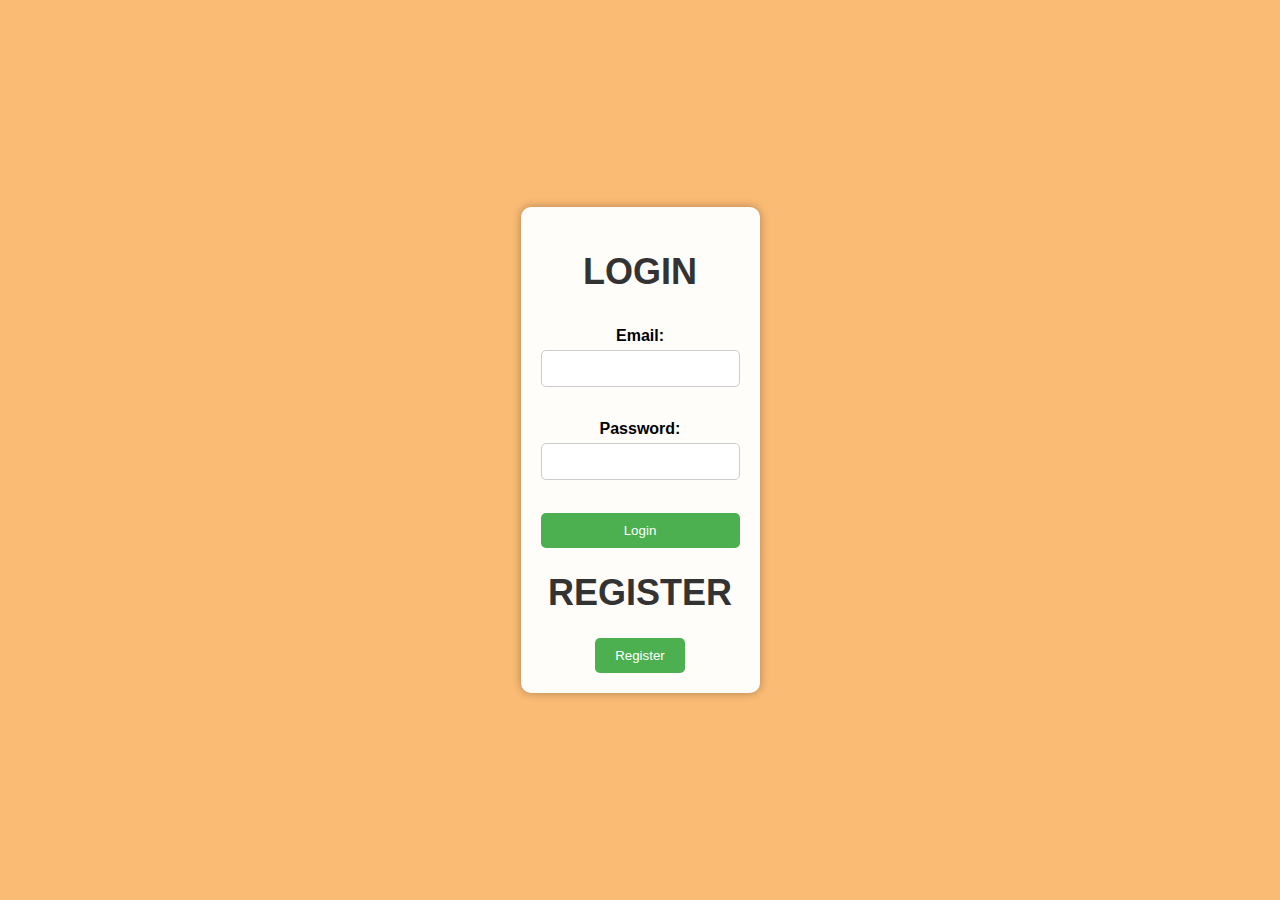
<file: index.html>
<!DOCTYPE html>
<html>
<head>
    <meta charset="UTF-8">
    <title>Login Page</title>
    <link rel="stylesheet" type="text/css" href="style.css">
</head>
<body>
    <div id="login-container">
        <h1>Login</h1>
        <form id="login-form">
            <label for="email">Email:</label>
            <input type="email" id="email" name="email" required>
            <br>
            <label for="password">Password:</label>
            <input type="password" id="password" name="password" required>
            <br>
            <button type="submit" id="submit-button">Login</button>
        </form>

        <h1>Register</h1>
        <a href="register.html">
            <button id="submit-button">Register</button>
        </a>
    </div>

    <script>
        let authToken = '';
        const loginForm = document.getElementById("login-form");
        const registerForm = document.getElementById("register-form");

        loginForm.addEventListener("submit", async function (e) {
            e.preventDefault();

            const email = document.getElementById("email").value;
            const password = document.getElementById("password").value;

            const requestBody = {
                email: email,
                password: password
            };

            try {
                const response = await fetch('https://ets-pemrograman-web-f.cyclic.app/users/login', {
                    method: 'POST',
                    headers: {
                        'Content-Type': 'application/json'
                    },
                    body: JSON.stringify(requestBody)
                });

                if (response.status === 200) {
                    const data = await response.json();
                    alert(data.message);

                    authToken = data.data.access_token;
                    localStorage.setItem('authToken', authToken);
                    window.location.href = 'game.html';
                } else {
                    alert("Login gagal. Periksa email dan password Anda.");
                }
            } catch (error) {
                console.error('Error:', error);
                alert("Terjadi kesalahan saat mengirim permintaan login.");
            }
        });
    </script>
</body>
</html>
</file>
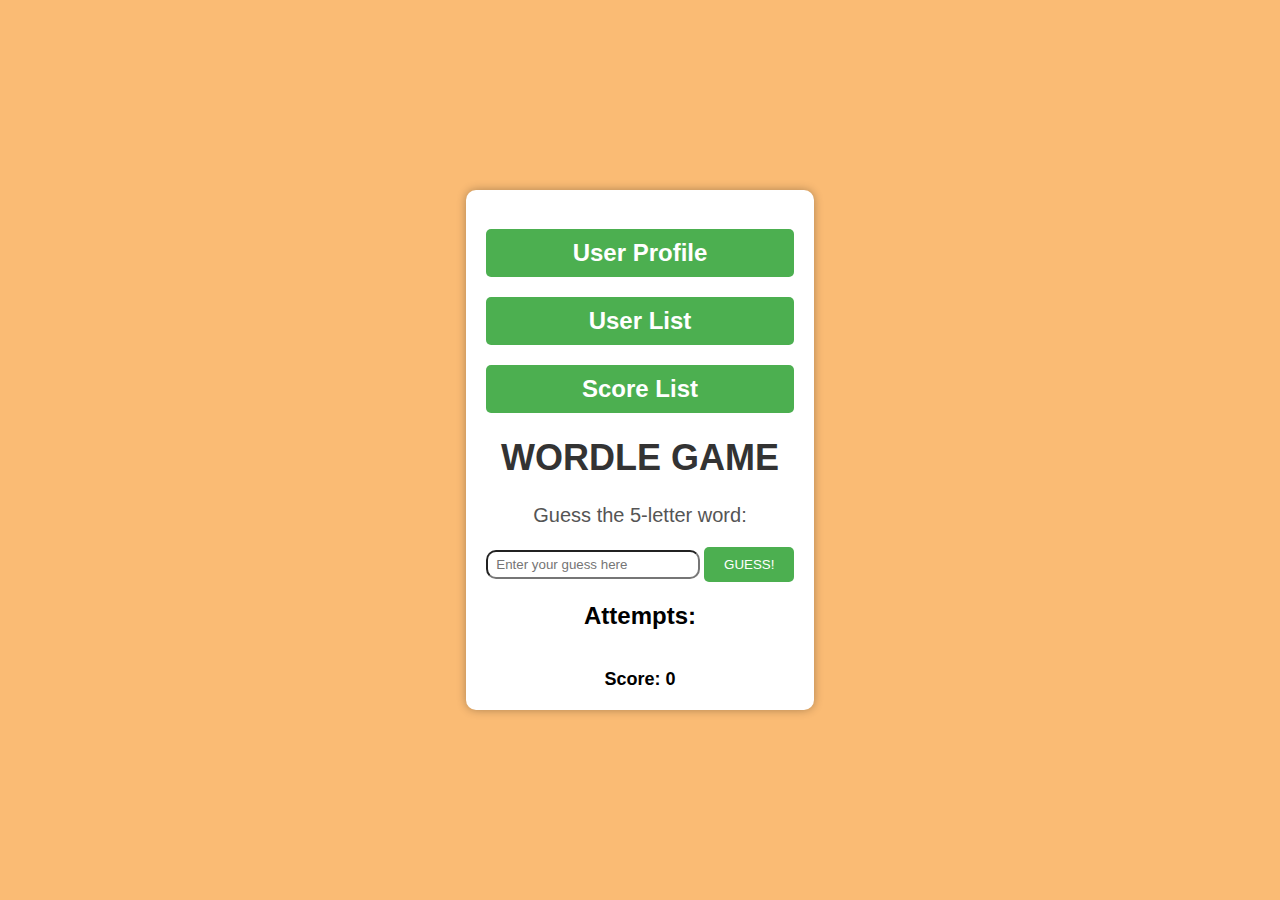
<file: game.html>
<!DOCTYPE html>
<html>
<head>
    <meta charset="UTF-8">
    <title>Wordle Game</title>
    <link rel="stylesheet" type="text/css" href="style.css">
    <style>
    </style>
</head>
<body>



    <div id="wordle-container">
        <div>
            
                <h2 id="profile-button">User Profile</h2>
           
                <h2 id="get-users-button">User List</h2>
            
                <h2 id="get-scores-button">Score List</h2>
            
        </div>

        <h1>Wordle Game</h1>
        <p>Guess the 5-letter word:</p>
        
        <input type="text" id="wordle-input" maxlength="5" placeholder=" Enter your guess here">
        <button id="submit-button" onclick="checkWord()">GUESS!</button>
        <p id="wordle-result"></p>
        <div id="attempts-container">
            <h2>Attempts:</h2>
            <div id="attempts"></div>
            <div id="correct-word" class="attempt"></div>
        </div>
        <div id="score">Score: 0</div>
        <button id="next-level" onclick="nextLevel()">Next Level</button>
    </div>

   

    <script>
        const authToken = localStorage.getItem('authToken');
       // alert(authToken);
       const words = [
    "apple", "grape", "lemon", "melon", "peach", "plume",
    "beach", "black", "board", "brave", "break", "cable", "cloud",
    "color", "crane", "dairy", "dance", "eagle", "fairy", "flame",
    "flour", "flood", "frost", "glare", "green", "happy", "heart",
    "house", "ivory", "jolly", "knife", "leash", "light", "lunar",
    "magic", "maple", "night", "ocean", "panda", "peace", "queen",
    "quiet", "rider", "rover", "sable", "saint", "smile", "snake",
    "space", "spoon", "table", "tiger", "twist", "union", "vivid",
    "waste", "watch", "wheat", "world", "zebra", "zesty"
];

        let chosenWord = '';
        let attempts = 0;
        const maxAttempts = 6;
        let score = 0;
        let level = 1;

        function startNewLevel() {
            chosenWord = words[Math.floor(Math.random() * words.length)];
            attempts = 0;
            resetGameUI();
            updateScore();
            document.getElementById("next-level").style.display = "none";
        }

        function resetGameUI() {
            document.getElementById("wordle-result").textContent = "";
            document.getElementById("attempts").textContent = "";
            document.getElementById("correct-word").textContent = "";
            document.getElementById("wordle-input").value = "";
        }

        function checkWord() {
            if (attempts >= maxAttempts) {
                alert("You have reached the maximum number of attempts. You lose!");
                return;
            }

            const inputElement = document.getElementById("wordle-input");
            const guess = inputElement.value.toLowerCase();
            inputElement.value = "";

            if (guess.length !== 5) {
                alert("Guess must be 5 letters long.");
                return;
            }

            attempts++;

            if (guess === chosenWord) {
                document.getElementById("wordle-result").innerHTML = `Congratulations! <br> You guessed the word "${chosenWord}" in ${attempts} attempts.`;
                displayCorrectWord(chosenWord);
                calculateScore();
                document.getElementById("next-level").style.display = "block";
            } else {
                const result = getResult(chosenWord, guess);

                // Tambahkan informasi attempt sebelumnya
                const attemptsElement = document.getElementById("attempts");
                const attemptElement = document.createElement("div");
                attemptElement.classList.add("attempt");

                for (let i = 0; i < 5; i++) {
                    const letterBox = document.createElement("div");
                    letterBox.classList.add("letter-box");

                    if (result[i] === 'O') {
                        letterBox.classList.add("correct");
                    } else if (result[i] === 'X') {
                        letterBox.classList.add("incorrect");
                    } else {
                        letterBox.classList.add("not-found");
                    }

                    letterBox.textContent = guess[i];
                    attemptElement.appendChild(letterBox);
                }

                attemptsElement.appendChild(attemptElement);
            }

            if (attempts === maxAttempts && guess !== chosenWord) {
                alert(`You have reached the maximum number of attempts. The word was "${chosenWord}". You lose!`);
                score = 0;
                updateScore();
                document.getElementById("next-level").style.display = "block";
                return;
      }
        }

        function getResult(word, guess) {
            let result = '';
            for (let i = 0; i < 5; i++) {
                if (word[i] === guess[i]) {
                    result += 'O';
                } else if (word.includes(guess[i])) {
                    result += 'X';
                } else {
                    result += '_';
                }
            }
            return result;
        }

        function displayCorrectWord(word) {
            const correctWordElement = document.getElementById("correct-word");
             // correctWordElement.innerHTML = "Correct Word: ";
            for (let i = 0; i < 5; i++) {
                const letterBox = document.createElement("div");
                letterBox.classList.add("letter-box", "correct");
                letterBox.textContent = word[i];
                correctWordElement.appendChild(letterBox);
            }
        }

        function calculateScore() {
            const baseScore = 100;
            const attemptsUsed = attempts;
            // Perhitungan skor yang diperbaiki
            score += baseScore - ((attemptsUsed-1) * 20);
            updateScore();
        }

        function updateScore() {
            document.getElementById("score").textContent = `Score: ${score}`;
        }

        function nextLevel() {
            level++;
            startNewLevel();
        }


        const profileButton = document.getElementById("profile-button");

profileButton.addEventListener("click", function () {
   
    window.location.href = 'profile.html';
});

        const getUsersButton = document.getElementById("get-users-button");

        getUsersButton.addEventListener("click", async function () {
            window.location.href = 'userlist.html';
});


const getScoresButton = document.getElementById("get-scores-button");

getScoresButton.addEventListener("click", async function () {
    window.location.href = 'scorelist.html';
});


        
        startNewLevel();
    </script>
</body>
</html>
</file>
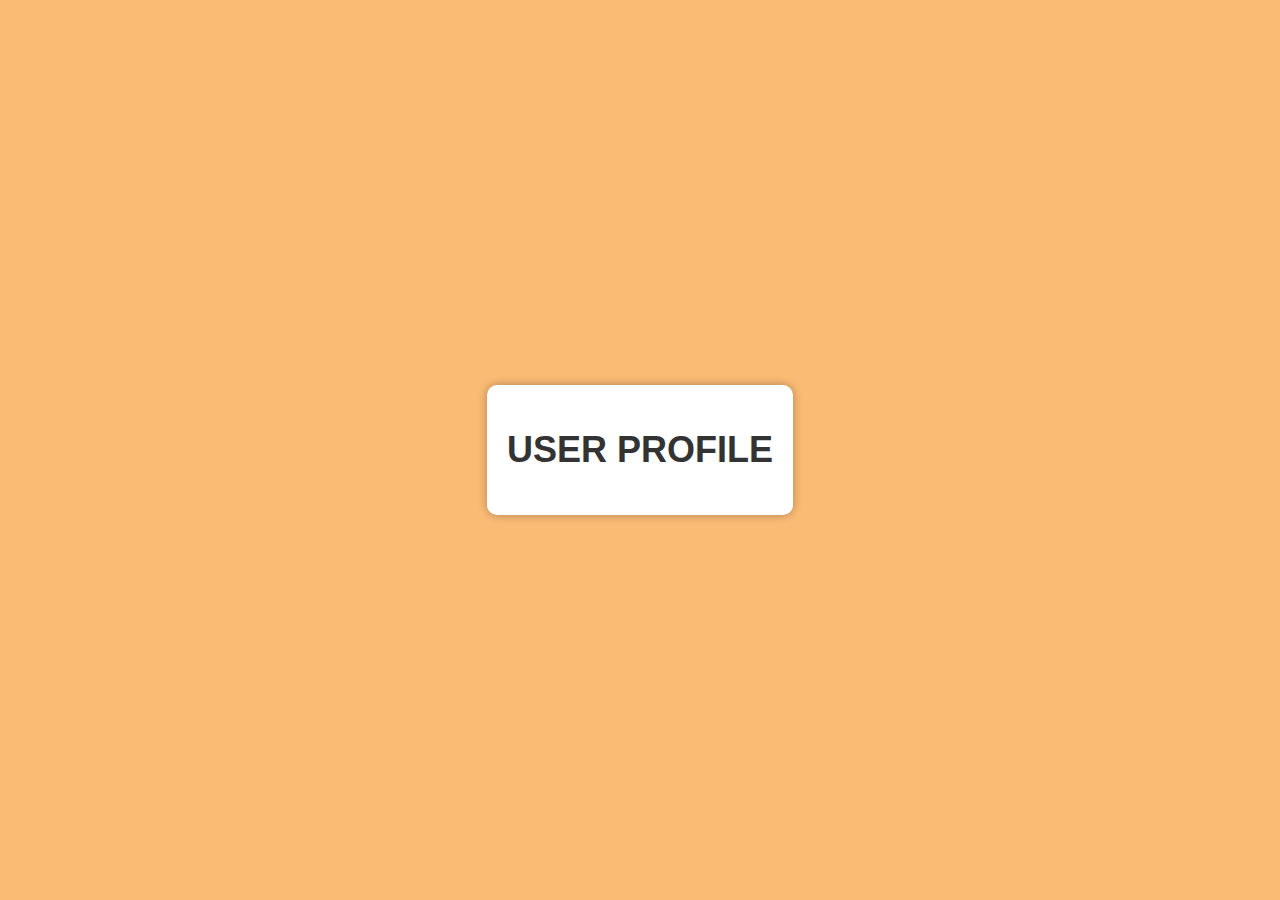
<file: profile.html>
<!DOCTYPE html>
<html>
<head>
    <meta charset="UTF-8">
    <title>User Profile</title>
    <link rel="stylesheet" type="text/css" href="style.css"> <!-- Anda bisa menambahkan file CSS jika diperlukan -->
</head>
<body>
    <div id="profile-container">
        <h1>User Profile</h1>
        <div id="user-profile"></div>
    </div>

    <script>
        const userProfile = document.getElementById("user-profile");
        const authToken = localStorage.getItem('authToken');
        
        document.addEventListener("DOMContentLoaded", async function () {
            try {
                if (authToken) {
                    const response = await fetch('https://ets-pemrograman-web-f.cyclic.app/users/profile', {
                        headers: {
                            'Authorization': `Bearer ${authToken}`
                        }
                    });

                    if (response.status === 200) {
                        const data = await response.json();

                        if (data.status === "success") {
                            const user = data.data;
                            userProfile.innerHTML = "<h2>User Profile:</h2>";
                            userProfile.innerHTML += `ID: ${user.id}<br>Name: ${user.nama}<br>Email: ${user.email}<br>Login At: ${user.login_at || "Not logged in"}<br><br>`;
                        } else {
                            alert("Failed to get user profile.");
                        }
                    } else {
                        alert("Failed to fetch user profile data.");
                    }
                } else {
                    alert("You need to log in first to fetch user profile.");
                }
            } catch (error) {
                console.error('Error:', error);
                alert("An error occurred while fetching user profile data.");
            }
        });
    </script>
</body>
</html>
</file>
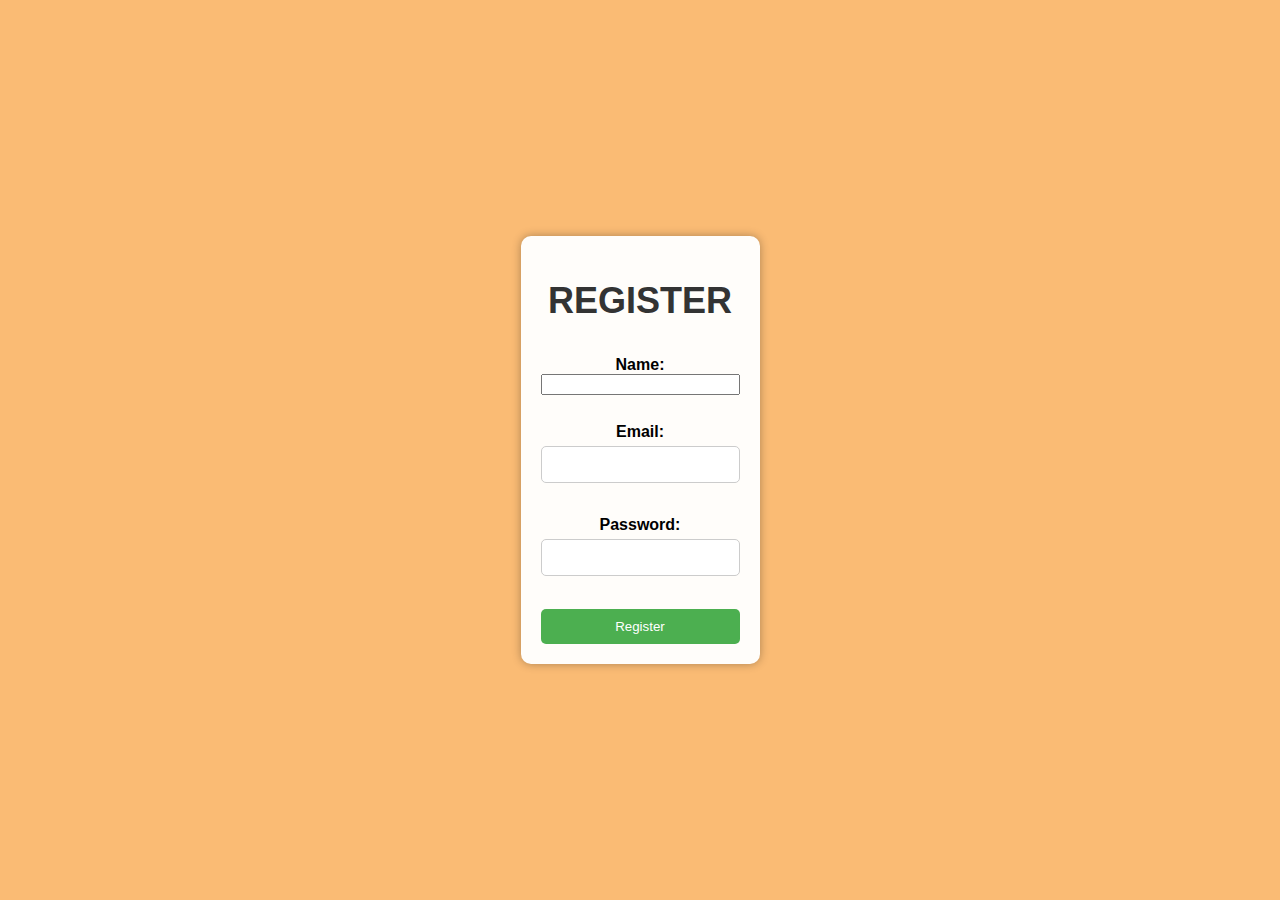
<file: register.html>
<!DOCTYPE html>
<html>
<head>
    <meta charset="UTF-8">
    <title>Register Page</title>
    <link rel="stylesheet" type="text/css" href="style.css">
</head>
<body>
    <div id="login-container">
        <h1>Register</h1>
        <form id="register-form">
            <label for="register-name">Name:</label>
            <input type="text" id="register-name" name="register-name" required>
            <br>
            <label for="register-email">Email:</label>
            <input type="email" id="register-email" name="register-email" required>
            <br>
            <label for="register-password">Password:</label>
            <input type="password" id="register-password" name="register-password" required>
            <br>
            <button type="submit" id="submit-button">Register</button>
        </form>
    </div>

    <script>
        let authToken = '';
        const registerForm = document.getElementById("register-form");

        registerForm.addEventListener("submit", async function (e) {
            e.preventDefault();

            const name = document.getElementById("register-name").value;
            const email = document.getElementById("register-email").value;
            const password = document.getElementById("register-password").value;

            const requestBody = {
                nama: name,  // Memperbarui field name
                email: email,
                password: password
            };

            try {
                const response = await fetch('https://ets-pemrograman-web-f.cyclic.app/users/register', {
                    method: 'POST',
                    headers: {
                        'Content-Type': 'application/json'
                    },
                    body: JSON.stringify(requestBody)
                });

                if (response.status === 200) {
                    const data = await response.json();
                    alert(data.message);
                    window.location.href = 'index.html';
                } else {
                    const data = await response.json();
                    alert(data.error);
                }
            } catch (error) {
                console.error('Error:', error);
                alert("Terjadi kesalahan saat mengirim permintaan registrasi.");
            }
        });
    </script>
</body>
</html>
</file>
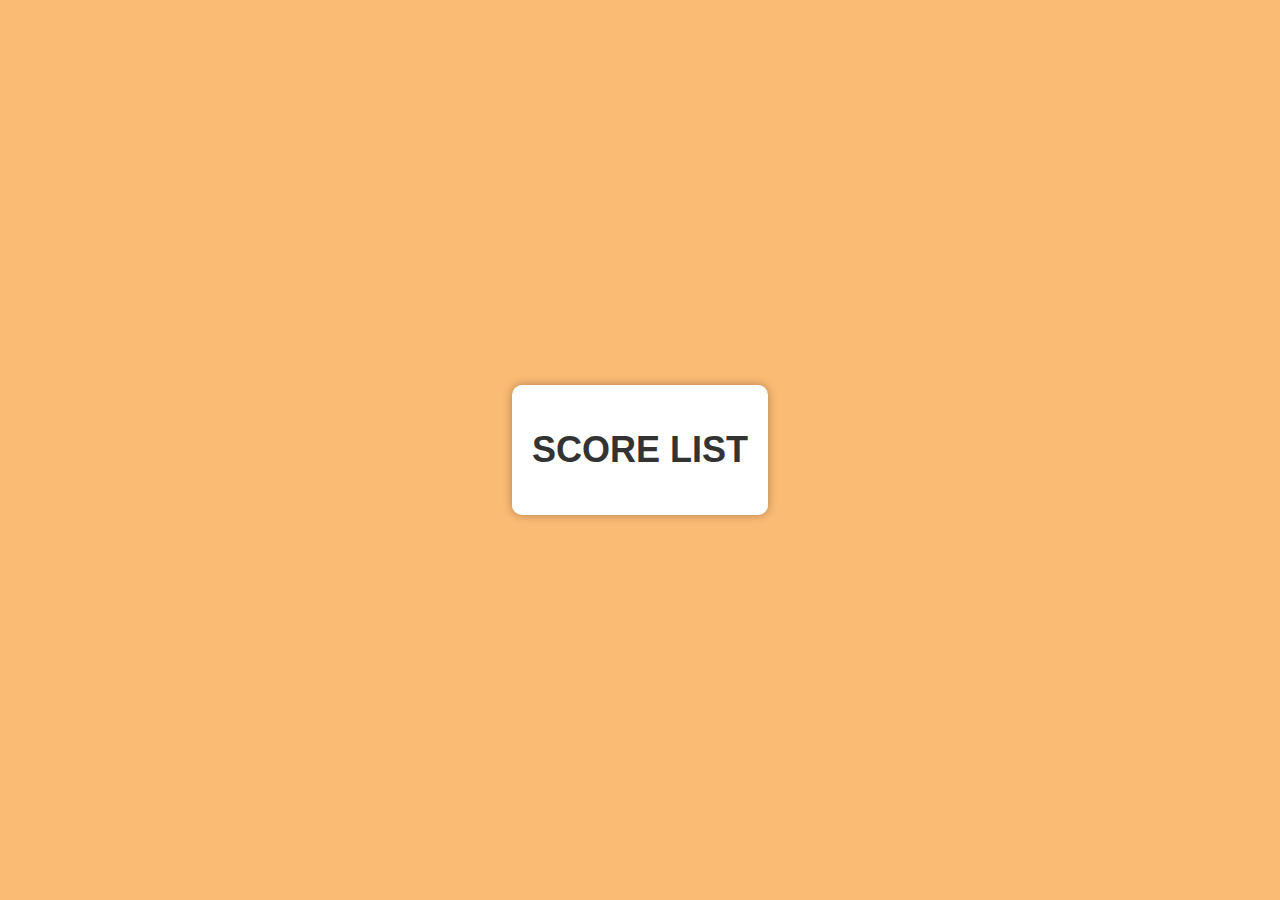
<file: scorelist.html>
<!DOCTYPE html>
<html>
<head>
    <meta charset="UTF-8">
    <title>Score Page</title>
    <link rel="stylesheet" type="text/css" href="style.css">
</head>
<body>
    <div id="score-list-container">
        <h1>Score List</h1>
        <div id="score-list"></div>
    </div>

    <script>
        const scoreList = document.getElementById("score-list");
        const authToken = localStorage.getItem('authToken');
        
        document.addEventListener("DOMContentLoaded", async function () {
            try {
                if (authToken) {
                    const response = await fetch('https://ets-pemrograman-web-f.cyclic.app/scores/score', {
                        headers: {
                            'Authorization': `Bearer ${authToken}`
                        }
                    });

                    if (response.status === 200) {
                        const data = await response.json();

                        if (data.status === "success") {
                            const scores = data.data;
                            scores.sort((a, b) => parseInt(b.score) - parseInt(a.score));
                            const topThreeScores = scores.slice(0, 3);
                    
                    scoreList.innerHTML = "<h2>Top 3 Scores:</h2>";
                    topThreeScores.forEach(score => {
                        const scoreElement = document.createElement("div");
                        scoreElement.innerHTML = `ID: ${score.id}<br>Name: ${score.nama}<br>Score: ${score.score}<br><br>`;
                        scoreList.appendChild(scoreElement);
                            });
                        } else {
                            alert("Gagal mendapatkan data skor pemain.");
                        }
                    } else {
                        alert("Gagal mengambil data skor pemain.");
                    }
                } else {
                    alert("Anda perlu login terlebih dahulu untuk mengambil data skor pemain.");
                }
            } catch (error) {
                console.error('Error:', error);
                alert("Terjadi kesalahan saat mengambil data skor pemain.");
            }
        });
    </script>
</body>
</html>
</file>
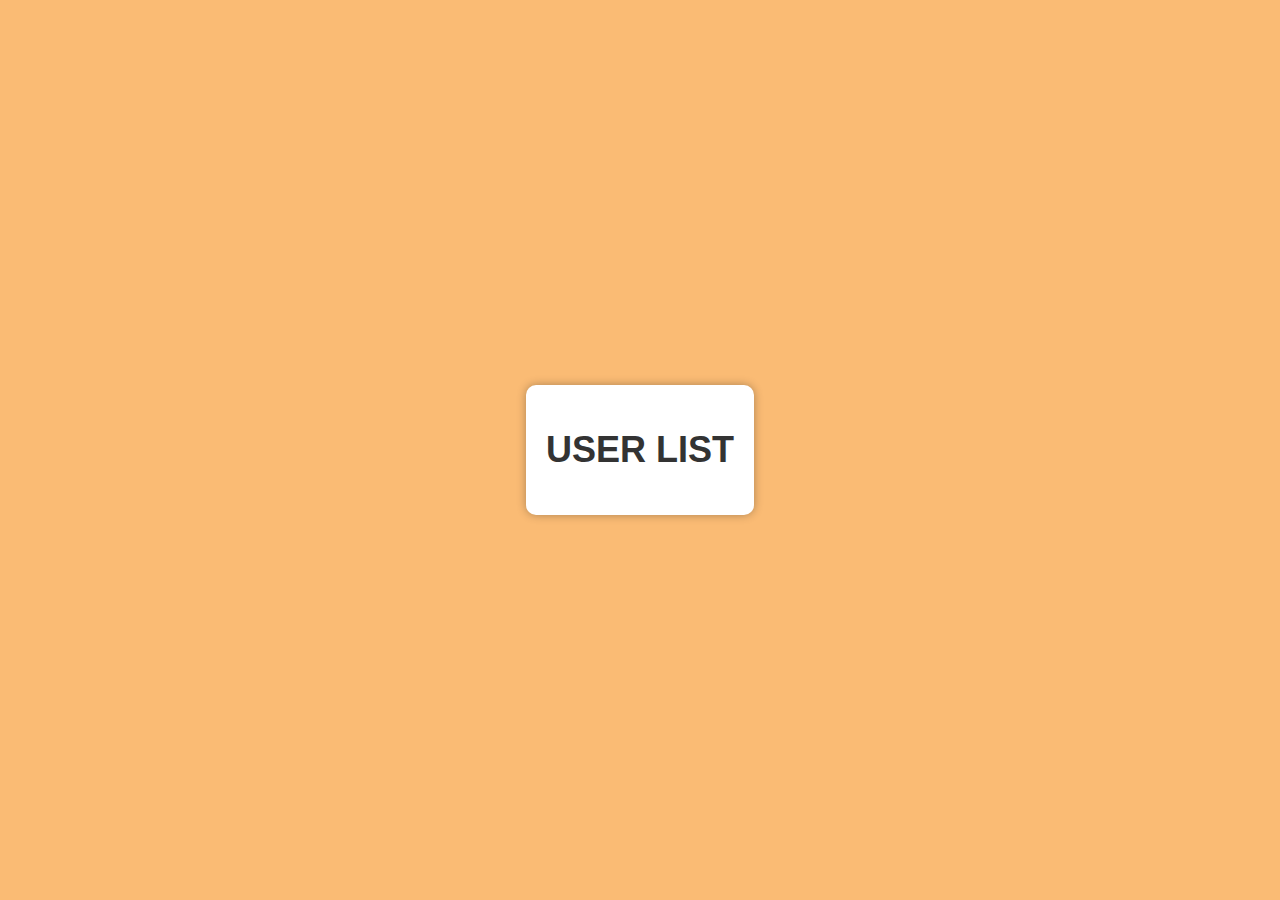
<file: userlist.html>
<!DOCTYPE html>
<html>
<head>
    <meta charset="UTF-8">
    <title>User Page</title>
    <link rel="stylesheet" type="text/css" href="style.css">
</head>
<body>
    <div id="user-list-container">
        <h1>User List</h1>
        <div id="user-list"></div>
    </div>

    <script>
        const userList = document.getElementById("user-list");
        const authToken = localStorage.getItem('authToken');
        
        document.addEventListener("DOMContentLoaded", async function () {
            try {
        if (authToken) {
        
            const response = await fetch('https://ets-pemrograman-web-f.cyclic.app/users', {
                headers: {
                    'Authorization': `Bearer ${authToken}`
                }
            });

            if (response.status === 200) {
                const data = await response.json();

                if (data.status === "success") {
                    const users = data.data;
                    userList.innerHTML = "<h2>User List:</h2>";
                    users.forEach(user => {
                        const userElement = document.createElement("div");
                        userElement.innerHTML = `ID: ${user.id}<br>Name: ${user.nama}<br>Email: ${user.email}<br>Login At: ${user.login_at}<br><br>`;
                        userList.appendChild(userElement);
                    });
                } else {
                    alert("Gagal mendapatkan data pengguna.");
                }
            } else {
                alert("Gagal mengambil data pengguna.");
            }
        } else {
            alert("Anda perlu login terlebih dahulu untuk mengambil data pengguna.");
        }
    } catch (error) {
        console.error('Error:', error);
        alert("Terjadi kesalahan saat mengambil data pengguna.");
    }
        });
    </script>
</body>
</html>
</file>
<file: style.css>
body {
    font-family: Arial, sans-serif;
    background-color: #fabb74;
animation: changeColor 10s infinite alternate;
display: flex;
justify-content: center; 
align-items: center; 
min-height: 100vh;
margin: 0; 
padding: 0; 
}


@keyframes changeColor {
0% {
background-color: #fabb74; 
}
100% {
background-color: #6efab9;
}
}

#submit-button {
background-color: #4CAF50; 
color: #fff; 
padding: 10px 20px; 
border: none; 
border-radius: 5px;
cursor: pointer; 
transition: background-color 0.3s;
}
h1 {
    font-family: "Segoe UI", Tahoma, Geneva, Verdana, sans-serif;
    font-size: 36px;
    color: #333;
    text-transform: uppercase;
    animation: fadeIn 5s infinite;
}

p {
    font-family: Arial, sans-serif;
    font-size: 20px;
    color: #555;
    animation: fadeIn 5s  infinite; 
}

@keyframes fadeIn {
    0% {
        opacity: 0.5;
    }
    100% {
        opacity: 1;
    }
}

#submit-button:hover {
background-color: #45a049; 
}

#wordle-input {
    width: 200px;
    padding: 5px;
    color: #000;
    border-radius: 10px;
    transition: border-color 0.3s, box-shadow 0.3s, color 0.3s;
}

#wordle-input:focus {
    border-color: #4CAF50;
    box-shadow: 0 0 5px rgba(76, 175, 80, 0.7);
}


#wordle-container {
    
    text-align: center;
    margin: 20px auto;
    background-color: #fff;
    border-radius: 10px;
    padding: 20px;
    box-shadow: 0px 0px 10px rgba(0, 0, 0, 0.3);
    transition: height 1s ease;
}

#wordle-input {
    width: 200px;
    padding: 5px;
}

#wordle-result {
    margin-top: 10px;
    font-weight: bold;
}

#attempts-container {
    margin-top: 20px;
}

.attempt {
    margin-bottom: 10px;
    display: flex;
    justify-content: center;
    align-items: center;
}

.letter-box {
    width: 30px;
    height: 30px;
    background-color: #fff;
    border: 1px solid #ccc;
    margin: 0 5px;
    display: flex;
    justify-content: center;
    align-items: center;
    font-weight: bold;
    font-size: 16px;
}

.correct {
    background-color: #4CAF50;
    color: #fff;
}
.correct:hover {
    background-color: #29682b;
}

.incorrect {
    background-color: #FFC107;
    color: #fff;
}
.incorrect:hover {
    background-color: #c99805;
}

.not-found {
    background-color: #ccc;
    color: #000;
}
.not-found:hover {
    background-color: #757373;
    color: #000;
}

#score {
    margin-top: 20px;
    font-size: 18px;
    font-weight: bold;
}

#next-level {
background-color: #4CAF50;
color: #fff;
padding: 10px 20px;
border: none;
border-radius: 5px;
cursor: pointer;
transition: background-color 0.3s;

}

#next-level:hover {
background-color: #45a049;
}

#login-container {
    background-color: #fffdfa;
    border-radius: 10px;
    text-align: center;
    max-width: 400px;
    margin: 0 auto;
    padding: 20px;
    box-shadow: 0px 0px 10px rgba(0, 0, 0, 0.3);
}


form {
    display: flex;
    flex-direction: column;
}

label {
    font-weight: bold;
    margin-top: 10px;
}

input[type="email"],
input[type="password"] {
    padding: 10px;
    margin: 5px 0;
    border: 1px solid #ccc;
    border-radius: 5px;
}

button[type="submit"] {
    background-color: #4CAF50;
    color: #fff;
    padding: 10px 20px;
    border: none;
    border-radius: 5px;
    cursor: pointer;
    margin-top: 10px;
    transition: background-color 0.3s;
}

button[type="submit"]:hover {
    background-color: #45a049;
}


#profile-button,
#get-users-button,
#get-scores-button {
    background-color: #4CAF50;
    color: #fff;
    padding: 10px 20px;
    border: none;
    border-radius: 5px;
    cursor: pointer;
    transition: background-color 0.3s;
}

#profile-button:hover,
#get-users-button:hover,
#get-scores-button:hover {
    background-color: #45a049;
}

#user-list-container {
    background-color: #fff;
    border-radius: 10px;
    padding: 20px;
    box-shadow: 0px 0px 10px rgba(0, 0, 0, 0.3);
    text-align: center;
    max-width: 600px;
    margin: 0 auto;
}

#user-list {
    margin-top: 20px;
    text-align: left;
}

div[id="user-list"] > div {
    background-color: #fabb74;
    padding: 10px;
    border: 1px solid #ccc;
    border-radius: 5px;
    margin: 10px 0;
}

#user-profile, #score-list {
    margin-top: 20px;
    text-align: left;
}

div[id="user-profile"] > div, div[id="score-list"] > div {
    background-color: #fabb74;
    padding: 10px;
    border: 1px solid #ccc;
    border-radius: 5px;
    margin: 10px 0;
}


#profile-container {
    background-color: #fff;
    border-radius: 10px;
    padding: 20px;
    box-shadow: 0px 0px 10px rgba(0, 0, 0, 0.3);
    text-align: center;
    max-width: 600px;
    margin: 0 auto;
}


#score-list-container {
    background-color: #fff;
    border-radius: 10px;
    padding: 20px;
    box-shadow: 0px 0px 10px rgba(0, 0, 0, 0.3);
    text-align: center;
    max-width: 600px;
    margin: 0 auto;
}
</file>
